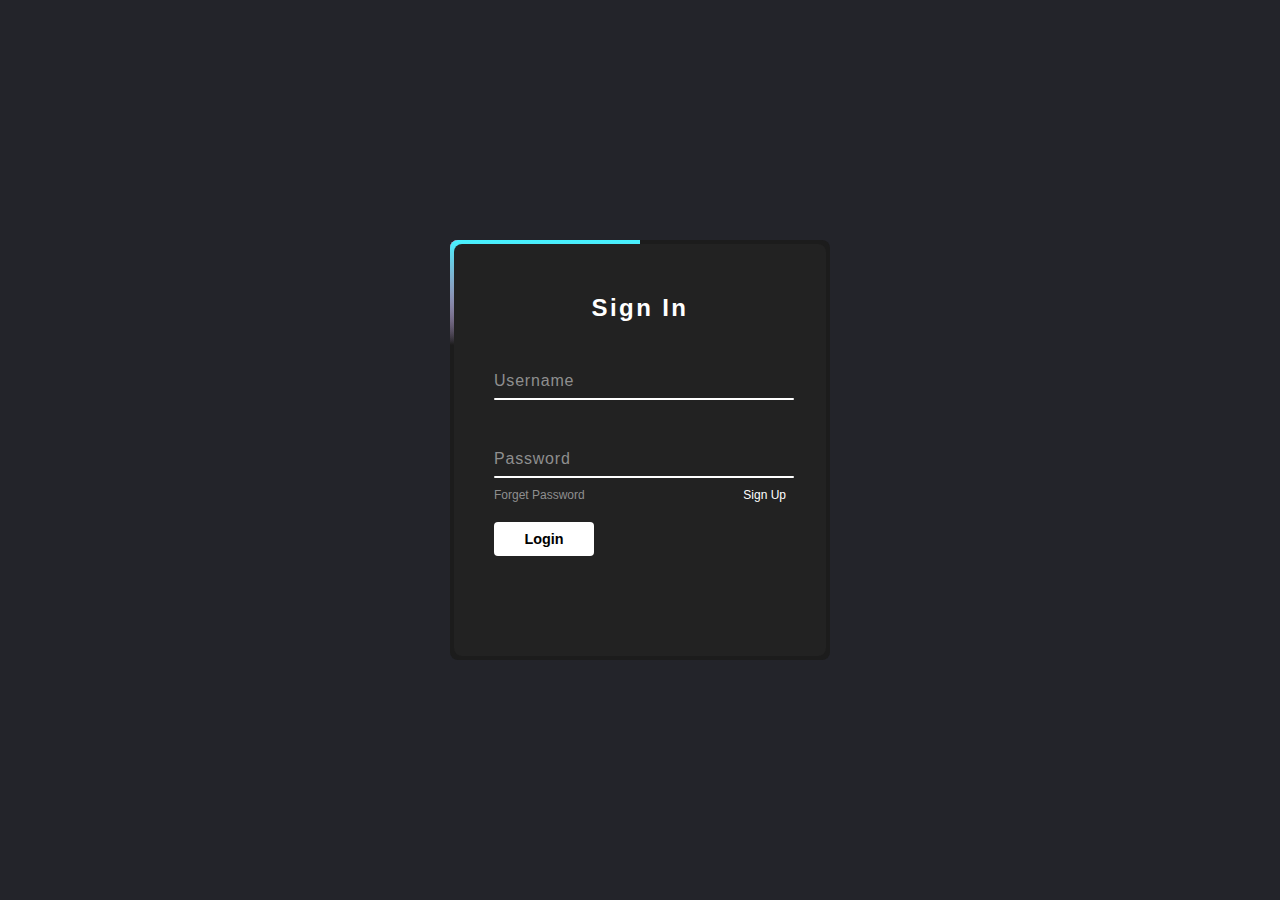
<file: index.html>
<!DOCTYPE html>
<html lang="en">
<head>
    <meta charset="UTF-8">
    <meta name="viewport" content="width=device-width, initial-scale=1.0">
    <title>Login</title>
    <link rel="stylesheet" href="style.css">
</head>
<body>
    <div class="box">
        <span class="borderline"></span>
        <form action="">
            <h2>Sign In</h2>
            <div class="inputbox">
                <input type="text" required="required">
                <span>Username</span>
                <i></i>
            </div>
            <div class="inputbox">
                <input type="text" required="required">
                <span>Password</span>
                <i></i>
            </div>

            <div class="links">
                <a href="#">Forget Password</a>
                <a href="signup.html">Sign Up</a>
            </div>

            <input type="Submit" value="Login">

        </form>
    </div>
</body>
</html>
</file>
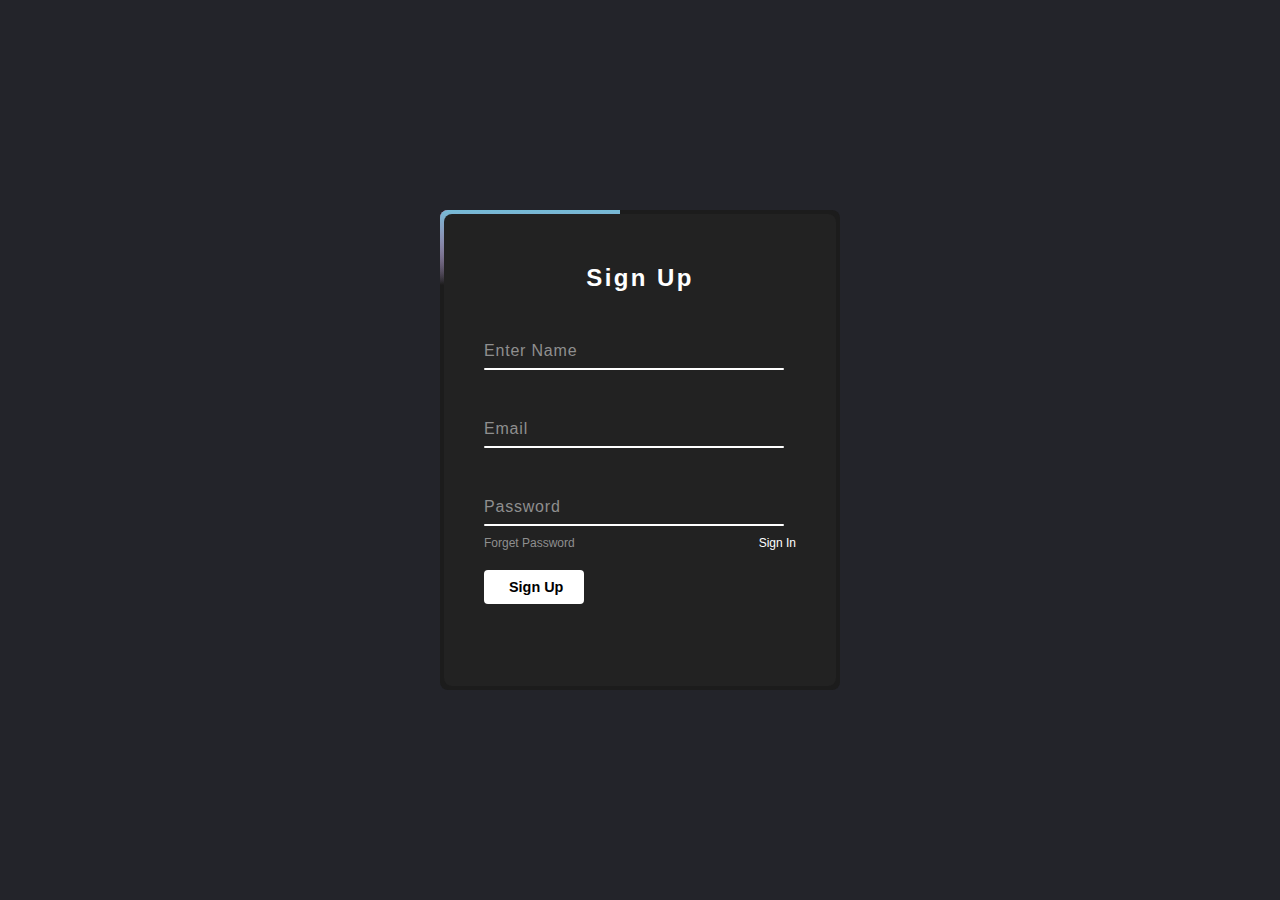
<file: signup.html>
<!DOCTYPE html>
<html lang="en">
<head>
    <meta charset="UTF-8">
    <meta name="viewport" content="width=device-width, initial-scale=1.0">
    <title>signup</title>
    <link rel="stylesheet" href="signup.css">
</head>
<body>
    <div class="box">
        <span class="borderline"></span>
        <form action="">
            <h2>Sign Up</h2>
            <div class="inputbox">
                <input type="text" required="required">
                <span>Enter Name</span>
                <i></i>
            </div>
            <div class="inputbox">
                <input type="email" required="required">
                <span>Email</span>
                <i></i>
            </div>
            <div class="inputbox">
                <input type="password" required="required">
                <span>Password</span>
                <i></i>
            </div>

            <div class="links">
                <a href="#">Forget Password</a>
                <a href="index.html">Sign In</a>
            </div>

            <input type="Submit" value="Sign Up">

        </form>
    </div>
</body>
</html>
</file>
<file: style.css>
*{
    margin: 0;
    padding: 0;
    box-sizing: border-box;
    font-family:sans-serif ;
}

body{
    display: flex;
    justify-content: center;
    align-items: center;
    min-height: 100vh;
    background-color: #23242a;
}
.box{
    position: relative;
    width: 380px;
    height: 420px;
    background-color: #1c1c1c;
    border-radius: 8px;
    overflow: hidden;
}
.box::before{
    content: '';
    position:absolute;
    top: -50%;
    left: -50%;
    width: 380px;
    height: 420px;
    background: linear-gradient(0deg,transparent,transparent,#45f3ff,#45f3ff,#45f3ff);
    z-index: 1;
    transform-origin: bottom right;
    animation: animate 6s linear infinite;
}
.box::after
{
    content: '';
    position:absolute;
    top: -50%;
    left: -50%;
    width: 380px;
    height: 420px;
    background: linear-gradient(0deg,transparent,transparent,#45f3ff,#45f3ff,#45f3ff);
    z-index: 1;
    transform-origin: bottom right;
    animation: animate 6s linear infinite;
    animation-delay: -3s;
}
.borderline{
    position: absolute;
    top: 0;
    inset: 0;
}
.borderline::before{
    content: '';
    position:absolute;
    top: -50%;
    left: -50%;
    width: 380px;
    height: 420px;
    background: linear-gradient(0deg,transparent,transparent,#ff2770,#ff2770,#ff2770);
    z-index: 1;
    transform-origin: bottom right;
    animation: animate 6s linear infinite;
    animation-delay: -1.5s;
}
.borderline::after{
    content: '';
    position:absolute;
    top: -50%;
    left: -50%;
    width: 380px;
    height: 420px;
    background: linear-gradient(0deg,transparent,transparent,#ff2770,#ff2770,#ff2770);
    z-index: 1;
    transform-origin: bottom right;
    animation: animate 6s linear infinite;
    animation-delay: -4.5s;
}
@keyframes animate {
    0%{
        transform: rotate(0deg);
    }
    100%{
        transform: rotate(360deg);
    }
}
.box form{
    position: absolute;
    inset: 4px;
    background-color: #222;
    padding: 50px 40px;
    border-radius: 8px;
    z-index: 2;
    display: flex;
    flex-direction: column;
}
.box form h2{
    color: #fff;
    font-weight: 500px;
    text-align: center;
    letter-spacing: 0.1em;
}
.box form .inputbox{
    position: relative;
    width: 300px;
    margin-top: 30px;
}
.box form .inputbox input{
    position: relative;
    width:100%;
    padding: 20px 10px 10px;
    background: transparent;
    outline: none;
    border: none;
    box-shadow: none;
    color :#23242a;
    font-size: 1em;
    letter-spacing: 0.05em;
    transition: 0.5s;
    z-index: 10;
}
.box form .inputbox span{
    position: absolute;
    left: 0;
    padding: 20px 0px 10px;
    pointer-events: none;
    color: #8f8f8f;
    font-size: 1em;
    letter-spacing: 0.05em;
    transition: 0.5s;
}
.box form .inputbox input:valid ~ span,
.box form .inputbox input:focus ~ span
{
    color: #fff;
    font-size: 0.75em;
    transform: translateY(-34px);   
}
.box form .inputbox i{
    position: absolute;
    left: 0;
    bottom: 0;
    width: 100%;
    height: 2px;
    background: #fff;
    border-radius: 4px;
    overflow: hidden;
    transition: 0.5s;
    pointer-events: none;
}
.box form .inputbox input:valid ~ i,
.box form .inputbox input:focus ~ i
{
    height: 44px;
}
.box form .links
{
    display: flex;
    justify-content: space-between;
}
.box form .links a
{
    margin: 10px 0;
    font-size: 0.75em;
    color: #8f8f8f;
    text-decoration: none;
}
.box form .links a:hover,
.box form .links a:nth-child(2)
{
    color: #fff;
}
.box form input[type="submit"]
{
    border: none;
    outline: none;
    padding: 9px 25px;
    background: #fff;
    cursor: pointer;
    font-size: 0.9em;
    border-radius: 4px;
    font-weight: 600;
    width: 100px;
    margin-top: 10px;
}
.box form input[type="submit"]:active
{
    opacity: 0.8;
}
</file>
<file: signup.css>
*{
    margin: 0;
    padding: 0;
    box-sizing: border-box;
    font-family:sans-serif ;
}

body{
    display: flex;
    justify-content: center;
    align-items: center;
    min-height: 100vh;
    background-color: #23242a;
}
.box{
    position: relative;
    width: 400px;
    height: 480px;
    background-color: #1c1c1c;
    border-radius: 8px;
    overflow: hidden;
}
.box::before{
    content: '';
    position:absolute;
    top: -50%;
    left: -50%;
    width: 380px;
    height: 420px;
    background: linear-gradient(0deg,transparent,transparent,#45f3ff,#45f3ff,#45f3ff);
    z-index: 1;
    transform-origin: bottom right;
    animation: animate 6s linear infinite;
}
.box::after
{
    content: '';
    position:absolute;
    top: -50%;
    left: -50%;
    width: 380px;
    height: 420px;
    background: linear-gradient(0deg,transparent,transparent,#45f3ff,#45f3ff,#45f3ff);
    z-index: 1;
    transform-origin: bottom right;
    animation: animate 6s linear infinite;
    animation-delay: -3s;
}
.borderline{
    position: absolute;
    top: 0;
    inset: 0;
}
.borderline::before{
    content: '';
    position:absolute;
    top: -50%;
    left: -50%;
    width: 380px;
    height: 420px;
    background: linear-gradient(0deg,transparent,transparent,#ff2770,#ff2770,#ff2770);
    z-index: 1;
    transform-origin: bottom right;
    animation: animate 6s linear infinite;
    animation-delay: -1.5s;
}
.borderline::after{
    content: '';
    position:absolute;
    top: -50%;
    left: -50%;
    width: 380px;
    height: 420px;
    background: linear-gradient(0deg,transparent,transparent,#ff2770,#ff2770,#ff2770);
    z-index: 1;
    transform-origin: bottom right;
    animation: animate 6s linear infinite;
    animation-delay: -4.5s;
}
@keyframes animate {
    0%{
        transform: rotate(0deg);
    }
    100%{
        transform: rotate(360deg);
    }
}
.box form{
    position: absolute;
    inset: 4px;
    background-color: #222;
    padding: 50px 40px;
    border-radius: 8px;
    z-index: 2;
    display: flex;
    flex-direction: column;
}
.box form h2{
    color: #fff;
    font-weight: 500px;
    text-align: center;
    letter-spacing: 0.1em;
}
.box form .inputbox{
    position: relative;
    width: 300px;
    margin-top: 30px;
}
.box form .inputbox input{
    position: relative;
    width:100%;
    padding: 20px 10px 10px;
    background: transparent;
    outline: none;
    border: none;
    box-shadow: none;
    color :#23242a;
    font-size: 1em;
    letter-spacing: 0.05em;
    transition: 0.5s;
    z-index: 10;
}
.box form .inputbox span{
    position: absolute;
    left: 0;
    padding: 20px 0px 10px;
    pointer-events: none;
    color: #8f8f8f;
    font-size: 1em;
    letter-spacing: 0.05em;
    transition: 0.5s;
}
.box form .inputbox input:valid ~ span,
.box form .inputbox input:focus ~ span
{
    color: #fff;
    font-size: 0.75em;
    transform: translateY(-34px);   
}
.box form .inputbox i{
    position: absolute;
    left: 0;
    bottom: 0;
    width: 100%;
    height: 2px;
    background: #fff;
    border-radius: 4px;
    overflow: hidden;
    transition: 0.5s;
    pointer-events: none;
}
.box form .inputbox input:valid ~ i,
.box form .inputbox input:focus ~ i
{
    height: 44px;
}
.box form .links
{
    display: flex;
    justify-content: space-between;
}
.box form .links a
{
    margin: 10px 0;
    font-size: 0.75em;
    color: #8f8f8f;
    text-decoration: none;
}
.box form .links a:hover,
.box form .links a:nth-child(2)
{
    color: #fff;
}
.box form input[type="submit"]
{
    border: none;
    outline: none;
    padding: 9px 25px;
    background: #fff;
    cursor: pointer;
    font-size: 0.9em;
    border-radius: 4px;
    font-weight: 600;
    width: 100px;
    margin-top: 10px;
}
.box form input[type="submit"]:active
{
    opacity: 0.8;
}
</file>
